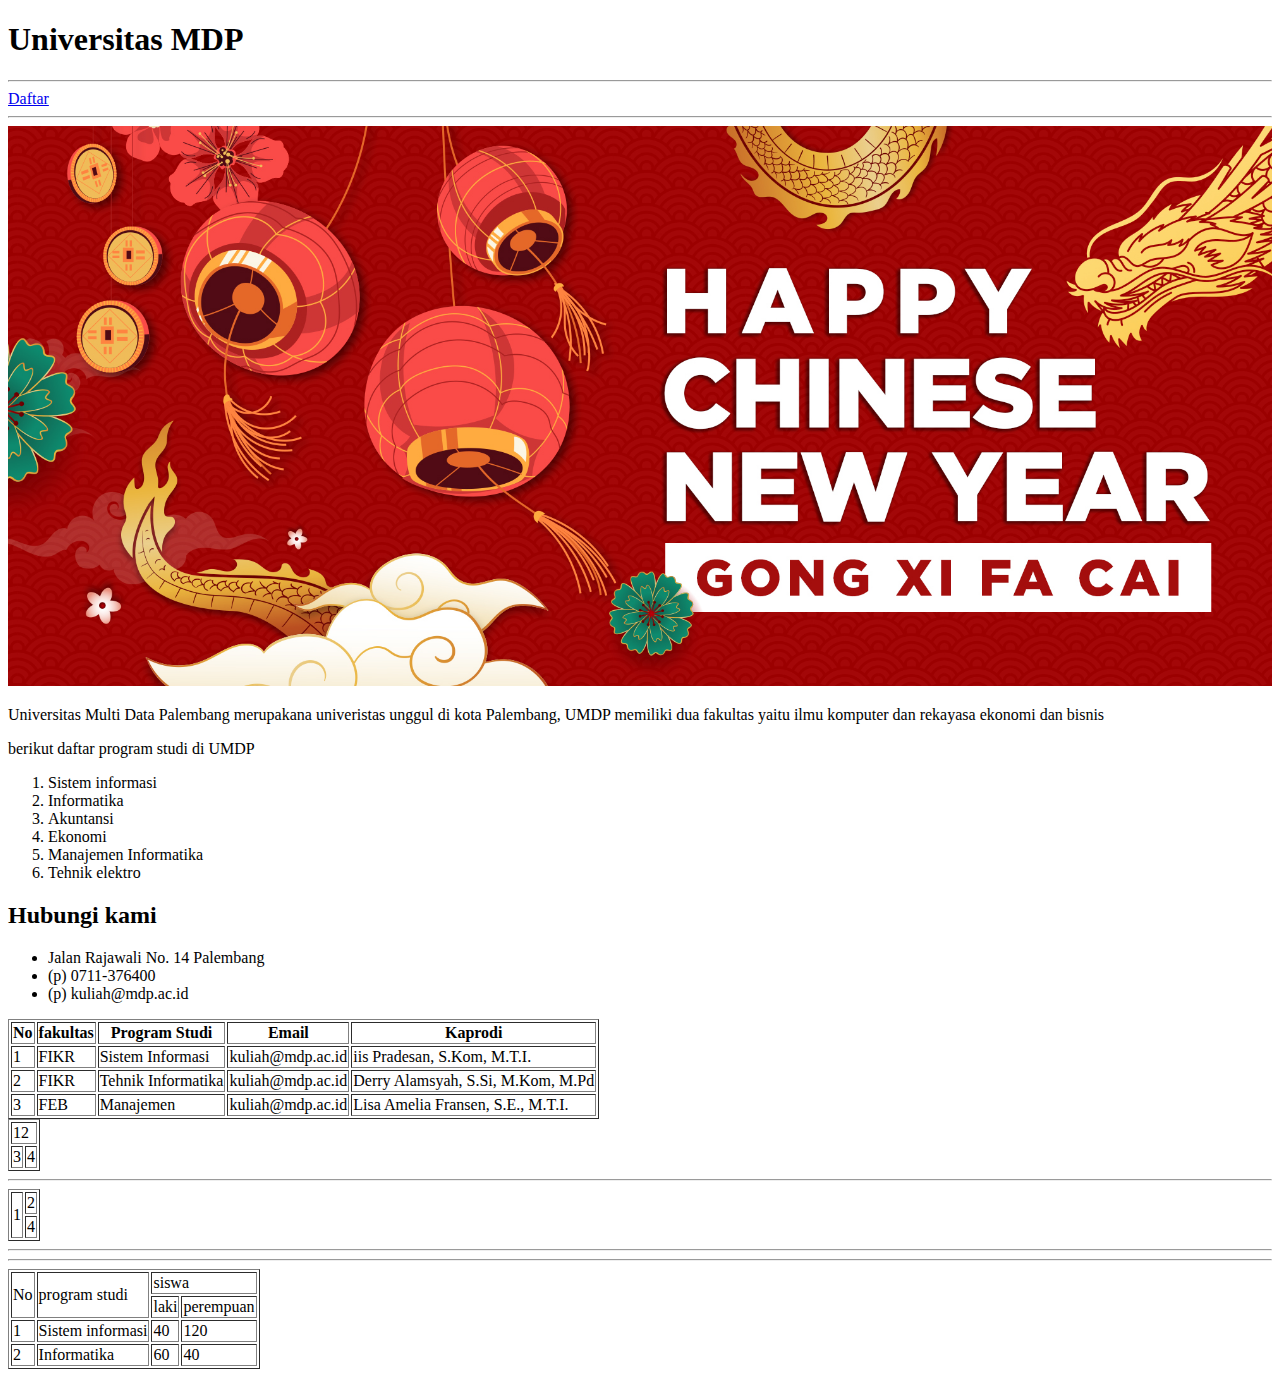
<file: index.html>
<!DOCTYPE html>
<html lang="en">
<head>
    <meta charset="UTF-8">
    <meta name="viewport" content="width=device-width, initial-scale=1.0">
    <title>Universitas MDP</title>
</head>
<body>
    <!-- heading h1 sampai dengan h6 -->
    <h1>Universitas MDP</h1>

    <!-- link -->
    <hr>
    <a href="daftar.html">Daftar</a>
    <hr>

    <!-- banner log -->
    <img src="img/web-imlek.jpg" alt="banner" width="100%">
    <!-- <img src="mdp.ac.id/mdp2020/wp-content/uploads/2024/02/web-imlek-100x50.jpg" alt=""> -->

    <!--  -->
    <p>Universitas Multi Data Palembang merupakana univeristas unggul di kota Palembang, UMDP memiliki dua fakultas yaitu ilmu komputer dan rekayasa ekonomi dan bisnis</p>
    <p->berikut daftar program studi di UMDP
        <!-- order list -->
        <ol>
            <li>Sistem informasi</li>
            <li>Informatika</li>
            <li>Akuntansi</li>
            <li>Ekonomi</li>
            <li>Manajemen Informatika</li>
            <li>Tehnik elektro</li>
        </ol>
    </p->
    <!-- Hubungi kami -->
    <h2>Hubungi kami</h2>
    <ul>
        <li>Jalan Rajawali No. 14 Palembang</li>
        <li>(p) 0711-376400</li>
        <li>(p) kuliah@mdp.ac.id</li>
    </ul>

    <!-- Tabel -->
    <table border="1">
        <!-- Baris tr -->
        <tr>
            <!-- kolom th/td -->
            <th>No</th>
            <th>fakultas</th>
            <th>Program Studi</th>
            <th>Email</th>
            <th>Kaprodi</th>
        </tr>
        <tr>
            <td>1</td>
            <td>FIKR</td>
            <td>Sistem Informasi</td>
            <td>kuliah@mdp.ac.id</td>
            <td>iis Pradesan, S.Kom, M.T.I.</td>
        </tr>
        <tr>
            <td>2</td>
            <td>FIKR</td>
            <td>Tehnik Informatika</td>
            <td>kuliah@mdp.ac.id</td>
            <td>Derry Alamsyah, S.Si, M.Kom, M.Pd</td>
        </tr>
        <tr>
            <td>3</td>
            <td>FEB</td>
            <td>Manajemen</td>
            <td>kuliah@mdp.ac.id</td>
            <td>Lisa Amelia Fransen, S.E., M.T.I.</td>
        </tr>
    </table>

    <!-- colspan -->
    <table border="1">
        <tr>
            <td colspan="2">12</td>
        </tr>
        <tr>
            <td>3</td>
            <td>4</td>
        </tr>
    </table>

    <hr>

    <!-- rowspan -->
    <table border="1">
        <tr>
            <td rowspan="2">1</td>
            <td>2</td>
        </tr>
        <tr>
            <td>4</td>
        </tr>
    </table>

    <hr>
    <hr>
    <table border="1">
        <tr>
            <td rowspan="2">No</td>
            <td rowspan="2">program studi</td>
            <td colspan="2">siswa</td>
        </tr>
        <tr>
            <td>laki</td>
            <td>perempuan</td>
        </tr>
        <tr>
            <td>1</td>
            <td>Sistem informasi</td>
            <td>40</td>
            <td>120</td>
        </tr>
        <tr>
            <td>2</td>
            <td>Informatika</td>
            <td>60</td>
            <td>40</td>
        </tr>
    </table>
</body>
</html>
</file>
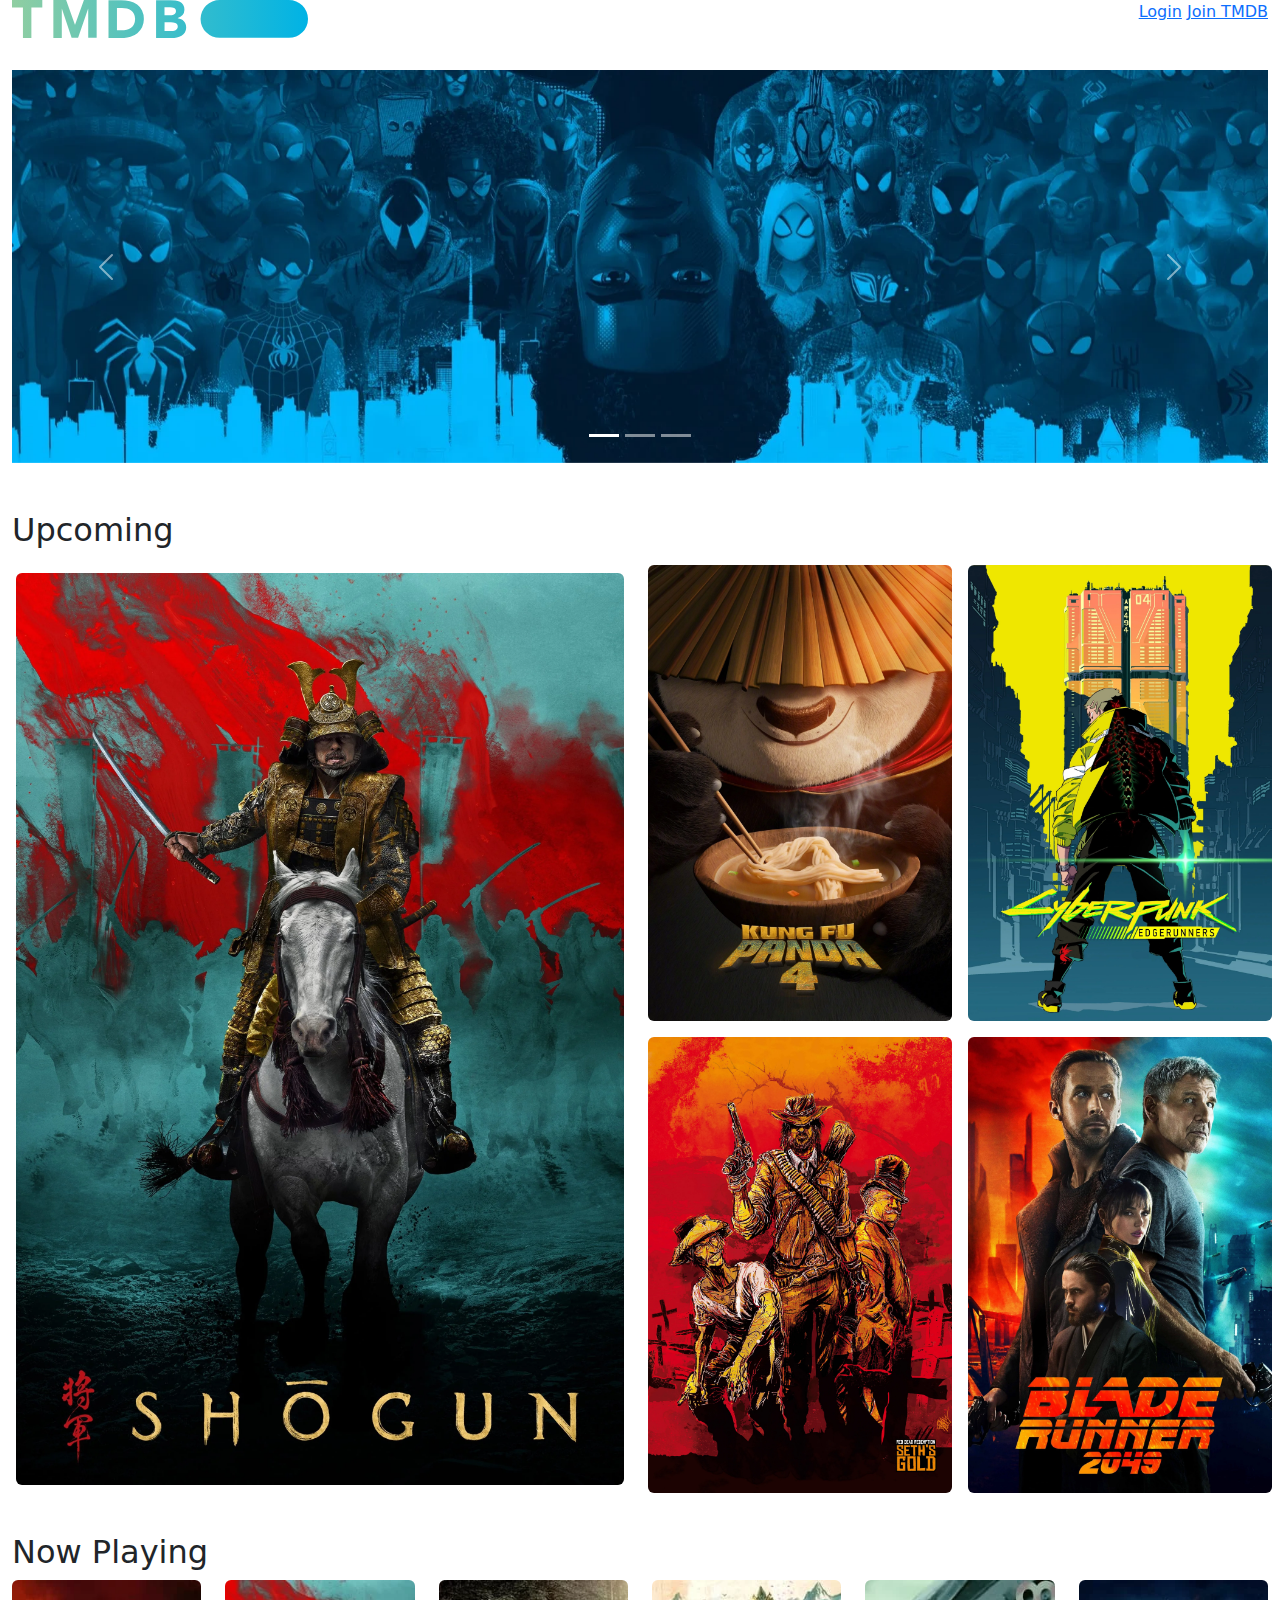
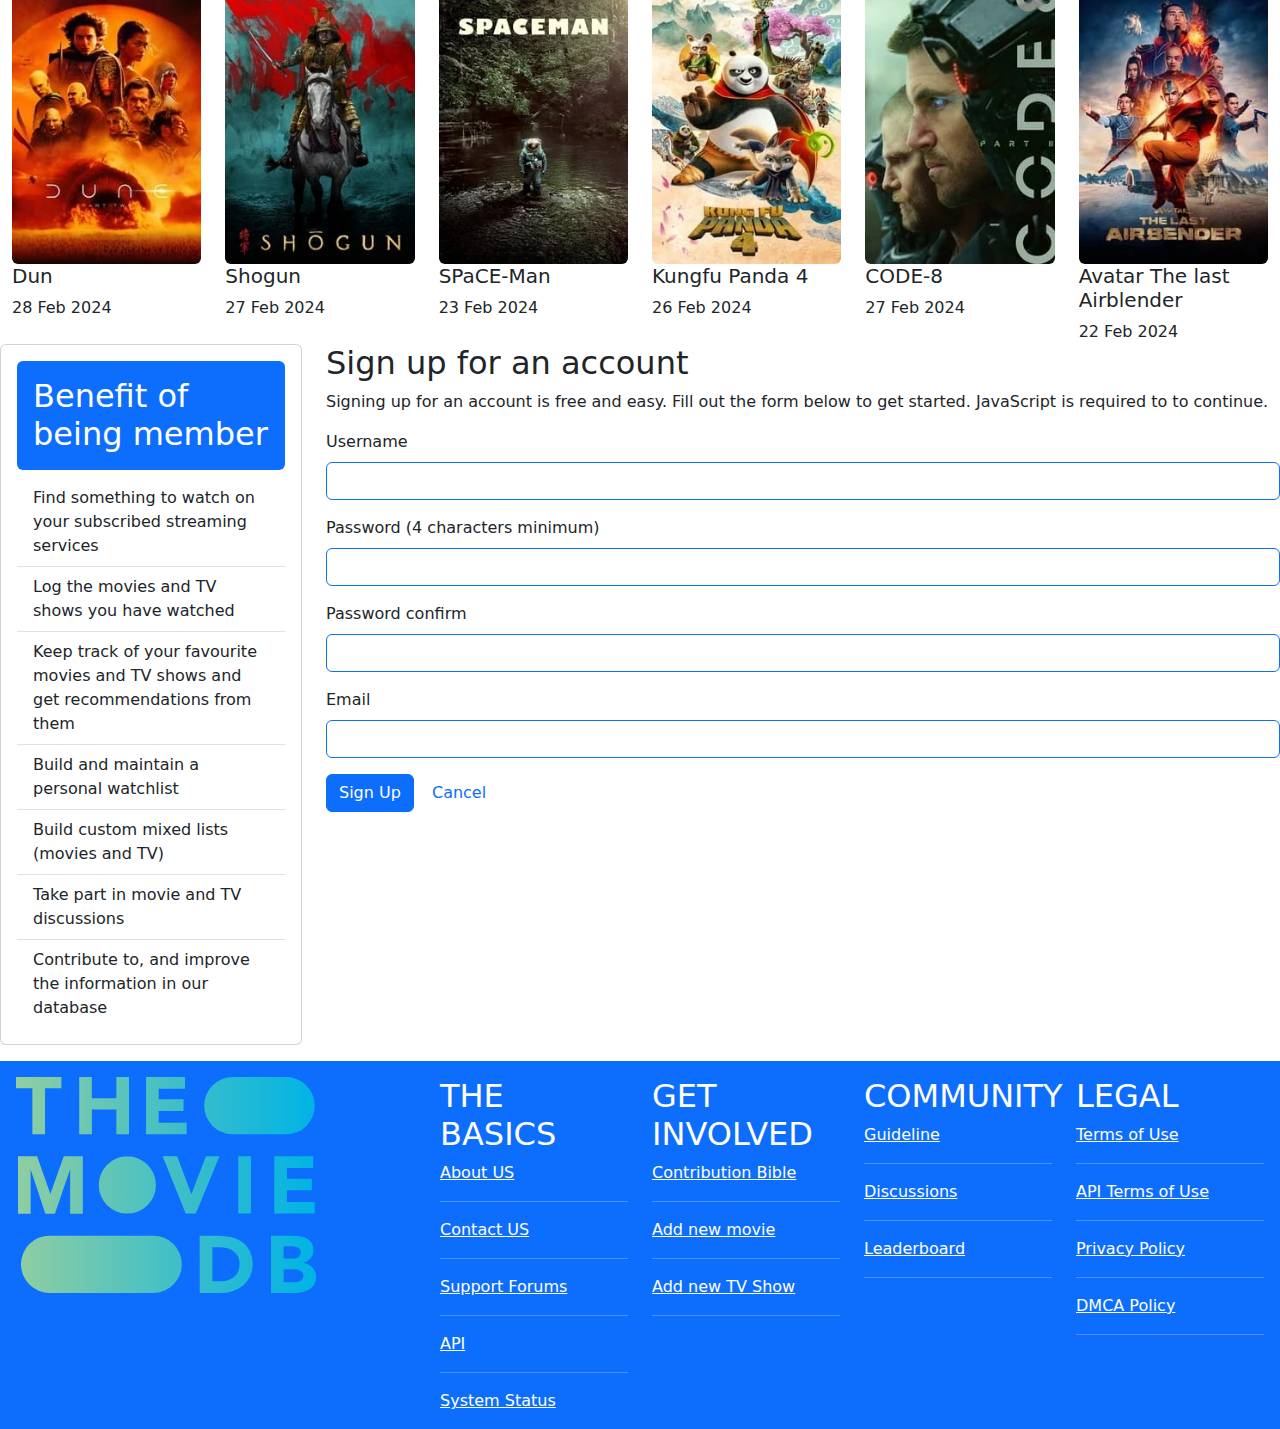
<file: bs/index.html>
<!DOCTYPE html>
<html lang="en">
<head>
    <meta charset="UTF-8">
    <meta name="viewport" content="width=device-width, initial-scale=1.0">
    <title>Document</title>
    <!-- Boostrap CDN -->
    <link 
        href="https://cdn.jsdelivr.net/npm/bootstrap@5.3.3/dist/css/bootstrap.min.css" 
        rel="stylesheet" 
        integrity="sha384-QWTKZyjpPEjISv5WaRU9OFeRpok6YctnYmDr5pNlyT2bRjXh0JMhjY6hW+ALEwIH" 
        crossorigin="anonymous"
    >
</head>
<body>
    <div class="container-fluid">
        <div class="row">
            <!-- logo -->
            <div class="col-lg-3">
                <img src="./img/logo.svg" alt="" class="img-responsive">

            </div>
            <!-- link navigasi -->
            <div class="col-lg-9 text-end">
                <a href="#" class="link-primary">Login</a> 
                <a href="#" class="link-primary">Join TMDB</a>
            </div>
        </div>

        <div class="row mt-3">
            <div class="col-lg-12">
                <!-- img banner -->
                    <!-- Carousel -->
                    <div id="demo" class="mt-3 carousel slide" data-bs-ride="carousel">

                    <!-- Indicators/dots -->
                    <div class="carousel-indicators">
                        <button type="button" data-bs-target="#demo" data-bs-slide-to="0" class="active"></button>
                        <button type="button" data-bs-target="#demo" data-bs-slide-to="1"></button>
                        <button type="button" data-bs-target="#demo" data-bs-slide-to="2"></button>
                    </div>
                    
                    <!-- The slideshow/carousel -->
                    <div class="carousel-inner">
                        <div class="carousel-item active">
                        <img src="img/banner.jpg" alt="Los Angeles" class="d-block w-100" style="width:100%">
                        </div>
                        <div class="carousel-item">
                        <img src="img/banner.jpg" alt="Chicago" class="d-block w-100" style="width:100%">
                        </div>
                        <div class="carousel-item">
                        <img src="img/banner.jpg" alt="New York" class="d-block w-100" style="width:100%">
                        </div>
                    </div>
                    
                    <!-- Left and right controls/icons -->
                        <button class="carousel-control-prev" type="button" data-bs-target="#demo" data-bs-slide="prev">
                            <span class="carousel-control-prev-icon"></span>
                        </button>
                        <button class="carousel-control-next" type="button" data-bs-target="#demo" data-bs-slide="next">
                            <span class="carousel-control-next-icon"></span>
                        </button>
                    </div>
                </div>
        </div>

        <h2 class="mt-5">Upcoming</h2>
        <div class="row">
            <div class="col-lg-6 mb-3 p-3">
                <img src="img/shogun.webp" alt="" class="d-block w-100 rounded">
            </div>
            <div class="col-lg-6 col-sm-12">
                <div class="row">
                    <div class="col-lg-6 p-2 col-sm-6">
                        <img src="img/kungfuPanda.webp" alt="" class="d-block w-100 rounded">
                    </div>
                    <div class="col-lg-6 p-2 col-sm-6">  
                        <img src="img/cyberpunk.webp" alt="" class="d-block w-100 rounded">
                    </div>
                    <div class="col-lg-6 p-2 col-sm-6">
                        <img src="img/redDead.webp" alt="" class="d-block w-100 rounded">
                    </div>
                    <div class="col-lg-6 p-2 col-sm-6">
                        <img src="img/bladeRunner.webp" alt="" class="d-block w-100 rounded">
                    </div>
                </div>
            </div>
        </div>


        <h2 class="mt-3">Now Playing</h2>
        <div class="row">
            <div class="col-lg-2 col-sm-4 col-xs-12">
                <img src="img/movie-1.jpg" alt="" class="img-fluid rounded">
                <h5>Dun</h5>
                28 Feb 2024
            </div>
            <div class="col-lg-2 col-sm-4 col-xs-12">
                <img src="img/movie-2.jpg" alt="" class="img-fluid rounded">
                <h5>Shogun</h5>
                27 Feb 2024
            </div>
            <div class="col-lg-2 col-sm-4 col-xs-12">
                <img src="img/movie-3.jpg" alt="" class="img-fluid rounded">
                <h5>SPaCE-Man</h5>
                23 Feb 2024
            </div>
            <div class="col-lg-2 col-sm-4 col-xs-12">
                <img src="img/movie-4.jpg" alt="" class="img-fluid rounded">
                <h5>Kungfu Panda 4</h5>
                26 Feb 2024
            </div>
            <div class="col-lg-2 col-sm-4 col-xs-12">
                <img src="img/movie-5.jpg" alt="" class="img-fluid rounded">
                <h5>CODE-8</h5>
                27 Feb 2024
            </div>
            <div class="col-lg-2 col-sm-4 col-xs-12">
                <img src="img/movie-6.jpg" alt="" class="img-fluid rounded">
                <h5>Avatar The last Airblender</h5>
                22 Feb 2024
            </div>
        </div>
    </div>
    <!-- AKHIR NOW PLAYING -->

    <!-- AWAL SIGN UP -->
    <div class="row">
        <div class="col-lg-3">
            <!-- teks benefit -->
            <div class="card">
                <div class="card-body">
                    <h2 class="bg-primary rounded p-3 text-white">Benefit of being member</h2>
                    <ul class="list-group list-group-flush">
                        <li class="list-group-item">Find something to watch on your subscribed streaming services</li>
                        <li class="list-group-item">Log the movies and TV shows you have watched</li>
                        <li class="list-group-item">Keep track of your favourite movies and TV shows and get recommendations from them</li>
                        <li class="list-group-item">Build and maintain a personal watchlist</li>
                        <li class="list-group-item"> Build custom mixed lists (movies and TV)</li>
                        <li class="list-group-item">Take part in movie and TV discussions</li>
                        <li class="list-group-item">Contribute to, and improve the information in our database</li>
                    </ul>
                </div>
            </div>
        </div>
        <div class="col-lg-9">
            <!-- form sign up -->
            <h2>Sign up for an account</h2>
            <p>Signing up for an account is free and easy. Fill out the form below to get started. JavaScript is required to to continue.</p>
            <form action="">
                <div class="mb-3">
                    <label for="" class="form-label">Username</label>
                    <input type="text" class="form-control border border-primary" />
                </div>
                <div class="mb-3">
                    <label for="" class="form-label">Password (4 characters minimum)</label>
                    <input type="password" class="form-control border border-primary" />
                </div>
                <div class="mb-3">
                    <label for="" class="form-label">Password confirm</label>
                    <input type="password" class="form-control border border-primary" />
                </div>
                <div class="mb-3">
                    <label for="" class="form-label">Email</label>
                    <input type="email" class="form-control border border-primary" />
                </div>
                <button class="btn btn-primary">Sign Up</button>
                <button class="btn btn-default text-primary">Cancel</button>
                
            </form>
        </div>
    </div>
    <!-- AKHIR SIGN UP -->

    <!-- Footer -->
    <div class="row bg-primary mt-3 text-white p-3">
        <div class="col-lg-4">
            <img src="img/footerLogo.svg" alt="" class="d-block w-75">
        </div>
        <div class="col-lg-2">
            <h2>THE BASICS</h2>
            <a href="#" class="text-white">About US</a> <hr>
            <a href="#" class="text-white">Contact US</a> <hr>
            <a href="#" class="text-white">Support Forums</a> <hr>
            <a href="#" class="text-white">API</a> <hr>
            <a href="#" class="text-white">System Status</a> 
        </div>
        <div class="col-lg-2">
            <h2>GET INVOLVED</h2>
            <a href="#" class="text-white">Contribution Bible</a> <hr>
            <a href="#" class="text-white">Add new movie</a> <hr>
            <a href="#" class="text-white">Add new TV Show</a> <hr>
        </div>
        <div class="col-lg-2">
            <h2>COMMUNITY</h2>
            <a href="#" class="text-white">Guideline</a> <hr>
            <a href="#" class="text-white">Discussions</a> <hr>
            <a href="#" class="text-white">Leaderboard</a> <hr>
        </div>
        <div class="col-lg-2">
            <h2>LEGAL</h2>
            <a href="#" class="text-white">Terms of Use</a> <hr>
            <a href="#" class="text-white">API Terms of Use</a> <hr>
            <a href="#" class="text-white">Privacy Policy</a> <hr>
            <a href="#" class="text-white">DMCA Policy</a> <hr>
        </div>

    </div>
    <!-- Akhir FOOTER -->

    <!-- JAVASCRIPT -->
    <script src="https://cdn.jsdelivr.net/npm/bootstrap@5.3.3/dist/js/bootstrap.bundle.min.js"></script>
</body>
</html>
</file>
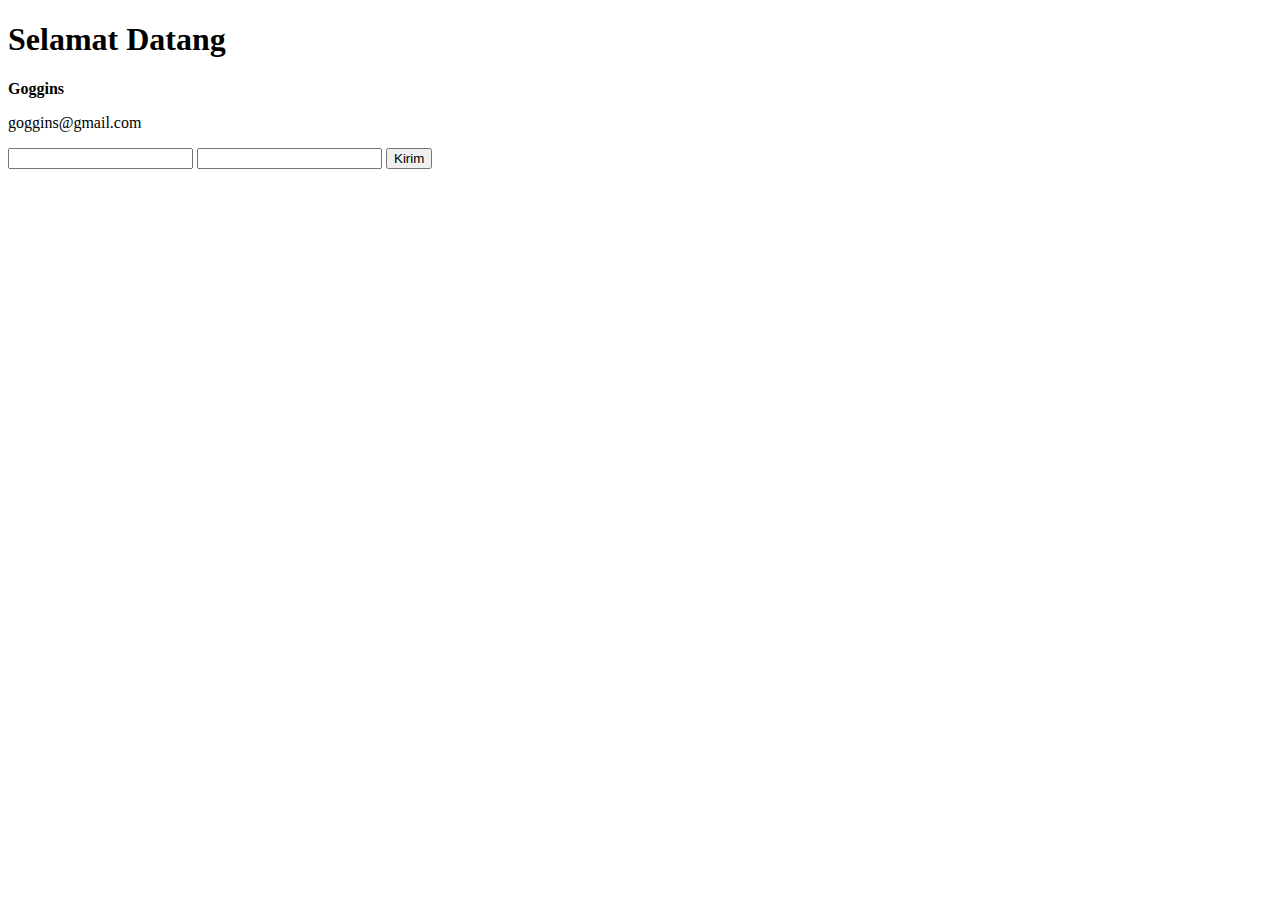
<file: javascript/index.html>
<!DOCTYPE html>
<html lang="en">
<head>
    <meta charset="UTF-8">
    <meta name="viewport" content="width=device-width, initial-scale=1.0">
    <title>JavaScript</title>
</head>
<body>
    <h1 id="welcome"></h1>
    <p id="nama"></p>
    <p id="email"></p>

    <!-- FORMULIR -->
    <input type="text" name="" id="txtNama">
    <!-- EMAIL -->
    <input type="email" name="" id="txtEmail">
    <button id="btnKirim" onclick="tampil()">Kirim</button>

    <!-- Panggil script js -->
    <script src="script.js"></script>
</body>
</html>
</file>
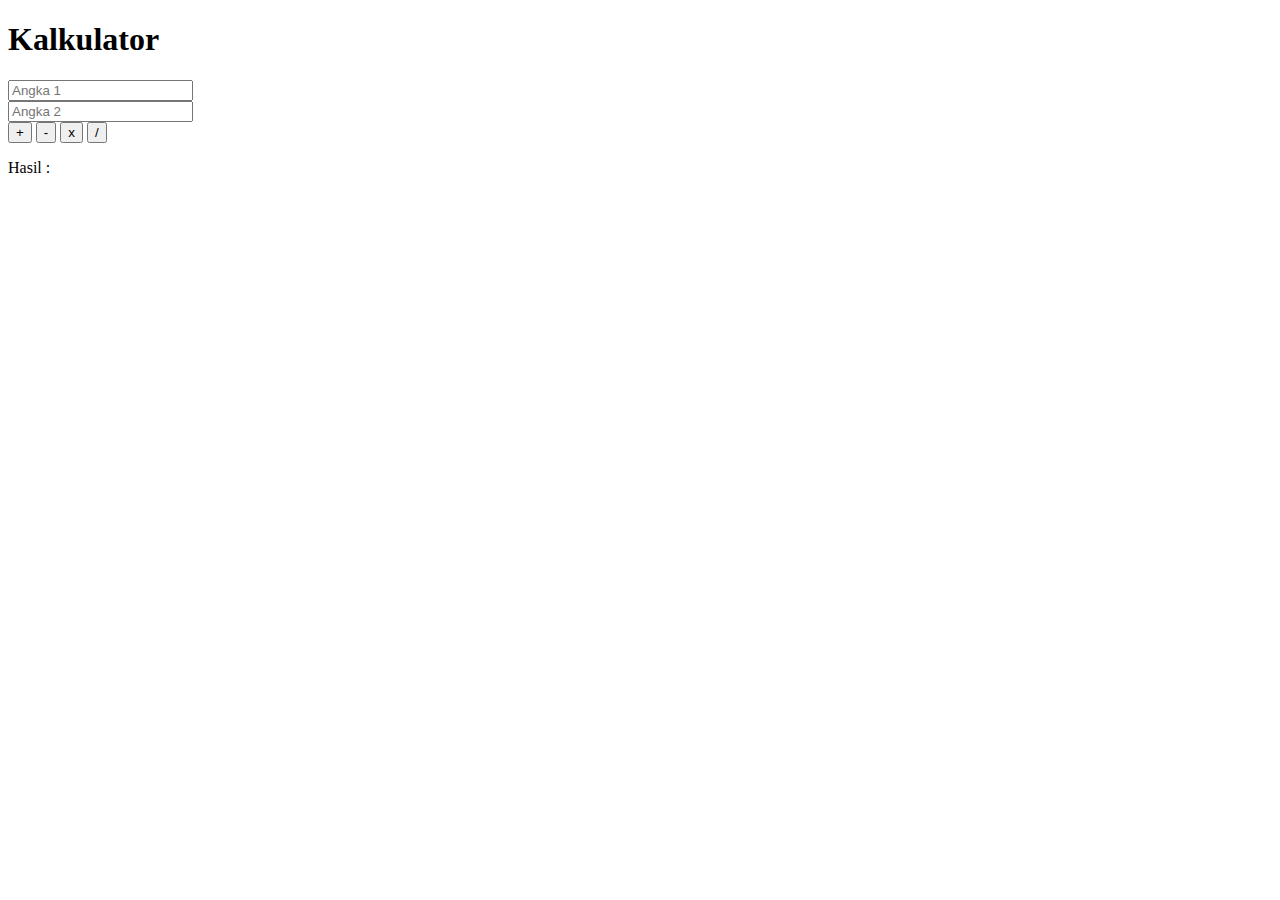
<file: javascript/latihan1/index.html>
<!DOCTYPE html>
<html lang="en">

<head>
    <meta charset="UTF-8">
    <meta name="viewport" content="width=device-width, initial-scale=1.0">
    <title>Document</title>
</head>

<body>
    <h1>Kalkulator</h1>

    <input type="text" name="" id="angka1" placeholder="Angka 1">
    <br>
    <input type="text" name="" id="angka2" placeholder="Angka 2">
    <br>
    <!-- <button id="btnTambah" onclick="tambah()">+</button>
    <button id="btnKurang" onclick="kurang()">-</button>
    <button id="btnKali" onclick="kali()">x</button>
    <button id="btnBagi" onclick="bagi()">/</button> -->

    <!-- CARA KE 2 (1 FUNCTION) -->
    <button id="btnTambah" onclick="hitung('tambah')">+</button>
    <button id="btnKurang" onclick="hitung('kurang')">-</button>
    <button id="btnKali" onclick="hitung('kali')">x</button>
    <button id="btnBagi" onclick="hitung('bagi')">/</button>

    <p>Hasil : <label id="hasil"></label></p>

    <script src="script.js"></script>
</body>

</html>
</file>
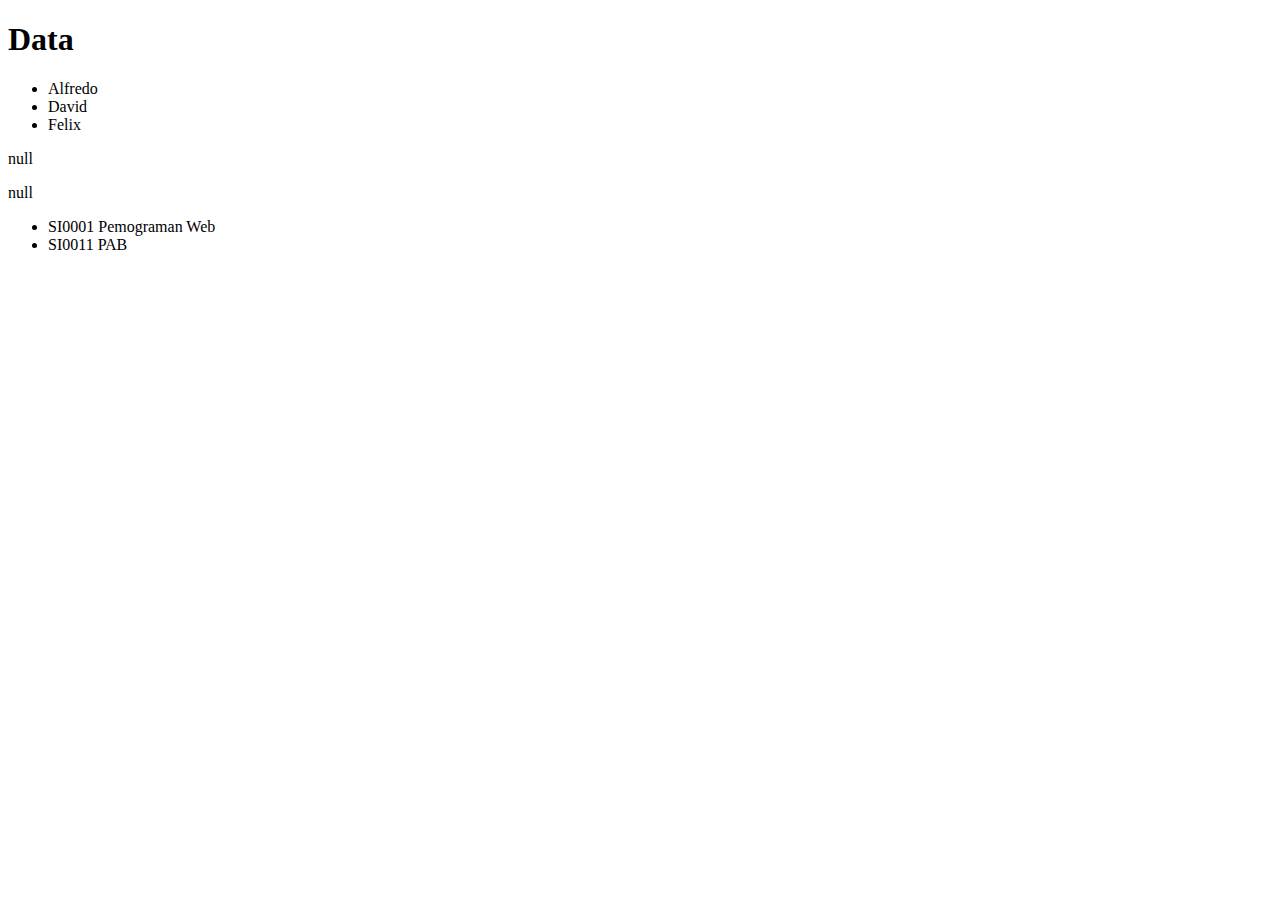
<file: javascript/latihan2/index.html>
<!DOCTYPE html>
<html lang="en">

<head>
    <meta charset="UTF-8">
    <meta name="viewport" content="width=device-width, initial-scale=1.0">
    <title>Document</title>
</head>

<body>
    <h1>Data</h1>
    <ul id="listMhs"></ul>
    <p id="npm"></p>
    <p id="nama"></p>

    <ul id="listMk"></ul>

    <script src="script.js"></script>
</body>

</html>
</file>
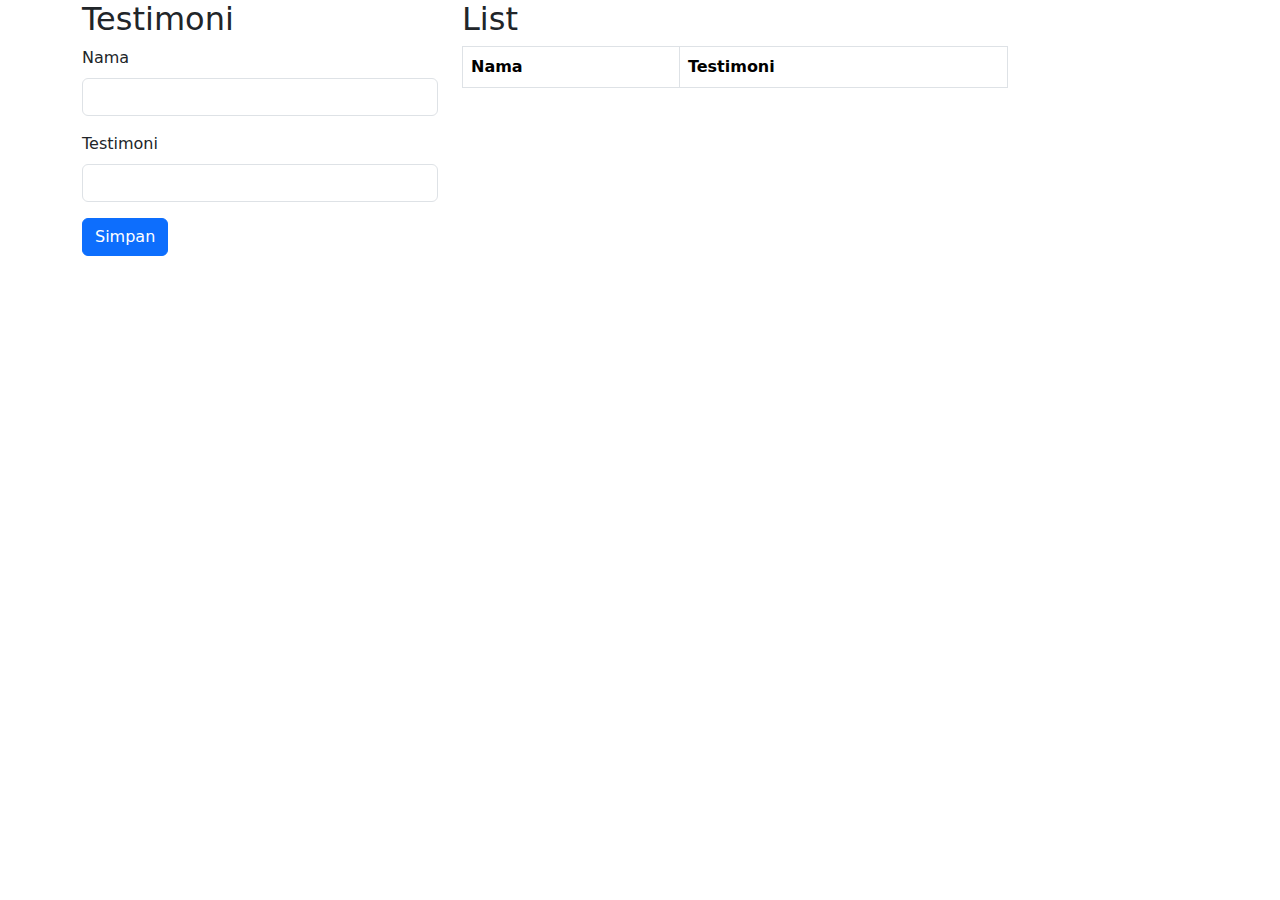
<file: javascript/latihan3/index.html>
<!DOCTYPE html>
<html lang="en">

<head>
    <meta charset="UTF-8">
    <meta name="viewport" content="width=device-width, initial-scale=1.0">
    <title>Document</title>
    <link href="https://cdn.jsdelivr.net/npm/bootstrap@5.3.3/dist/css/bootstrap.min.css" rel="stylesheet" integrity="sha384-QWTKZyjpPEjISv5WaRU9OFeRpok6YctnYmDr5pNlyT2bRjXh0JMhjY6hW+ALEwIH" crossorigin="anonymous">
</head>

<body>

    <div class="container">
        <div class="row">
            <div class="col-lg-4">
                <h2>Testimoni</h2>
                <div class="mb-3">
                    <label for="" class="form-label">Nama</label>
                    <input type="text" class="form-control" id="nama">
                </div>
                <div class="mb-3">
                    <label for="" class="form-label">Testimoni</label>
                    <input type="text" class="form-control" id="testimoni">
                </div>
                <button class="btn btn-primary" id="btnSimpan">Simpan</button>
            </div>
            <div class="col-lg-6">
                <h2>List</h2>
                <!-- <ul id="list"></ul> -->

            <table class="table table-bordered">
                <thead>
                    <tr>
                    <th>Nama</th>
                    <th>Testimoni</th>
                    </tr>
                </thead>
                <tbody id="list"></tbody>
            </table>
            </div>
        </div>
    </div>

    <script src="script.js"></script>
</body>

</html>
</file>
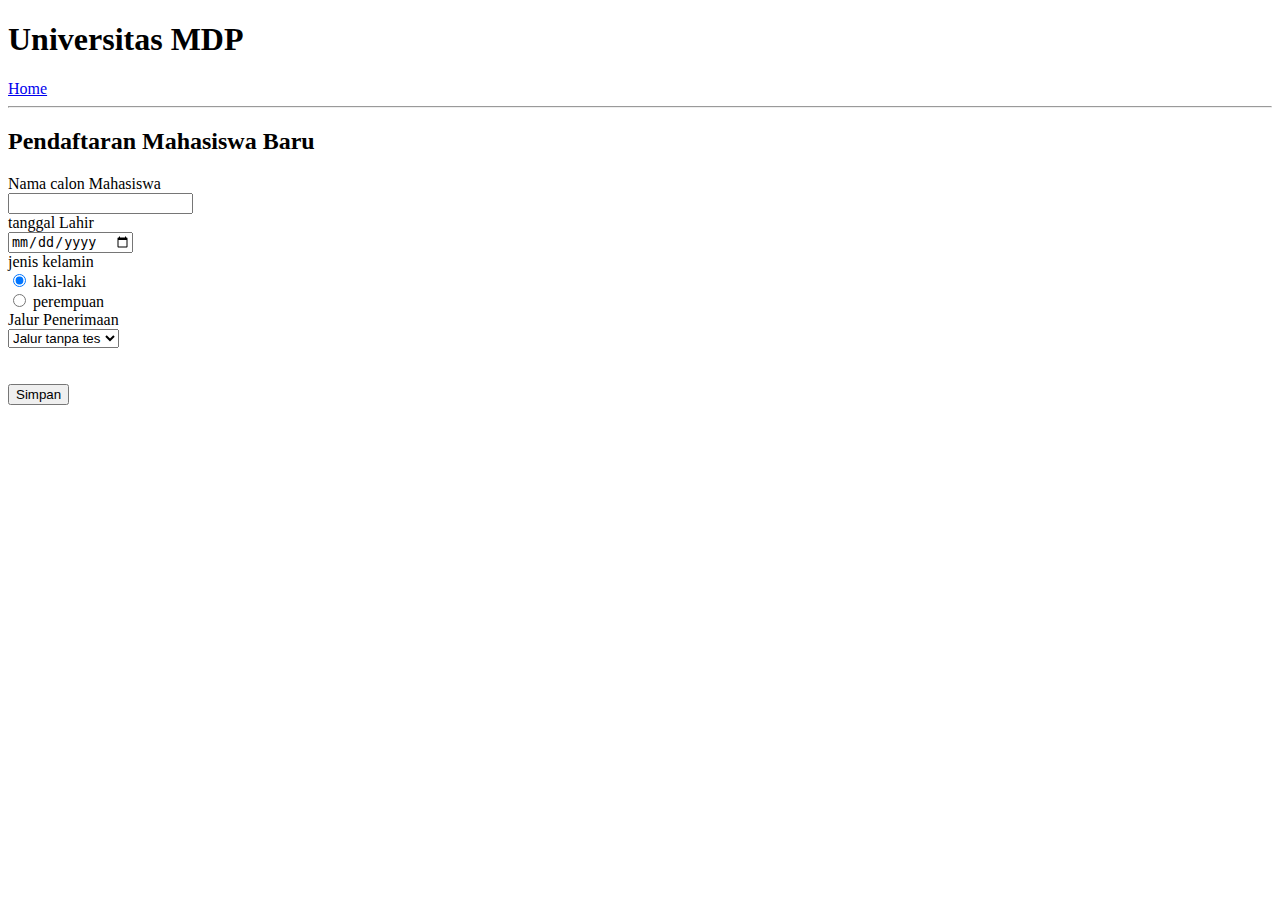
<file: daftar.html>
<!DOCTYPE html>
<html lang="en">
<head>
    <meta charset="UTF-8">
    <meta name="viewport" content="width=device-width, initial-scale=1.0">
    <title>Document</title>
</head>
<body>
    <h1>Universitas MDP</h1>
    <a href="index.html">Home</a>
    <hr>
    <h2>Pendaftaran Mahasiswa Baru</h2>

    <!-- Form -->
    <form action="" method="post">
        Nama calon Mahasiswa <br>
        <input type="text" name="nama" id="nama" required> <br/>
        tanggal Lahir <br />
        <input type="date" name="tgl_lahir" id="tgl_lahir" required> <br/>
        jenis kelamin <br />
        <input type="radio" name="jk" id="jkl" checked> laki-laki
        <br />
        <input type="radio" name="jk" id="jkp"> perempuan
        <br />

        Jalur Penerimaan <br />
        <select name="jp" id="jp">
            <option value="JTT">Jalur tanpa tes</option>
            <option value="jt">Jalur Tes</option>
            <option value="jb">Jalur beasiswa</option>
        </select>

        <br />
        <br>
        <br>
        <button type="submit">Simpan</button>
    </form>
</body>
</html>
</file>
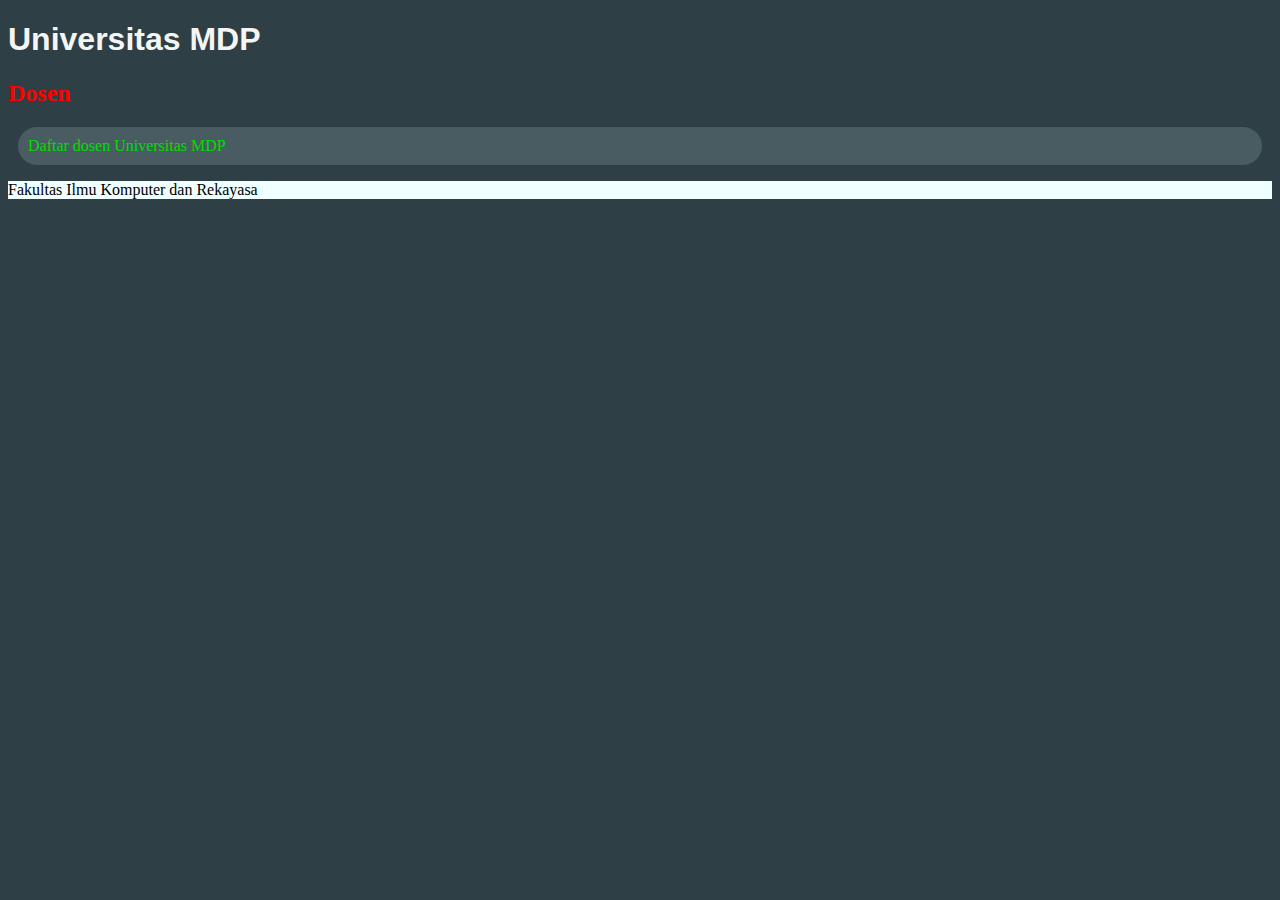
<file: dosen.html>
<!DOCTYPE html>
<html lang="en">
<head>
    <meta charset="UTF-8">
    <meta name="viewport" content="width=device-width, initial-scale=1.0">
    <title>Document</title>
    <!-- internal CSS -->
    <style>
        /* Element Selector */
        body {
            background-color: #2e4045;
        }

        h1{
            color: whitesmoke;
            font-family: sans-serif;
        }

        /* class selector */
        .text-danger{
            color: red;
        }

        .text-success{
            color: rgb(0, 221, 0);
        }

        .bg-primary{
            background-color: #495c61;
        }

        .p-1{
            padding: 10px;
        }
        .pt-1{
            padding-top: 10px;
        }
        .pb-1{
            padding-bottom: 10px;
        }

        .m-1{
            margin: 10px;
        }

        .rounded{
            border-radius: 20px;
        }
    </style>
</head>
<body>
    <h1>Universitas MDP</h1>
    <h2 class="text-danger">Dosen</h2>
    <p class="text-success bg-primary p-1 m-1 rounded">Daftar dosen Universitas MDP</p>
    <!-- inline css -->
    <p style="background-color: azure;">Fakultas Ilmu Komputer dan Rekayasa</p>
</body>
</html>
</file>
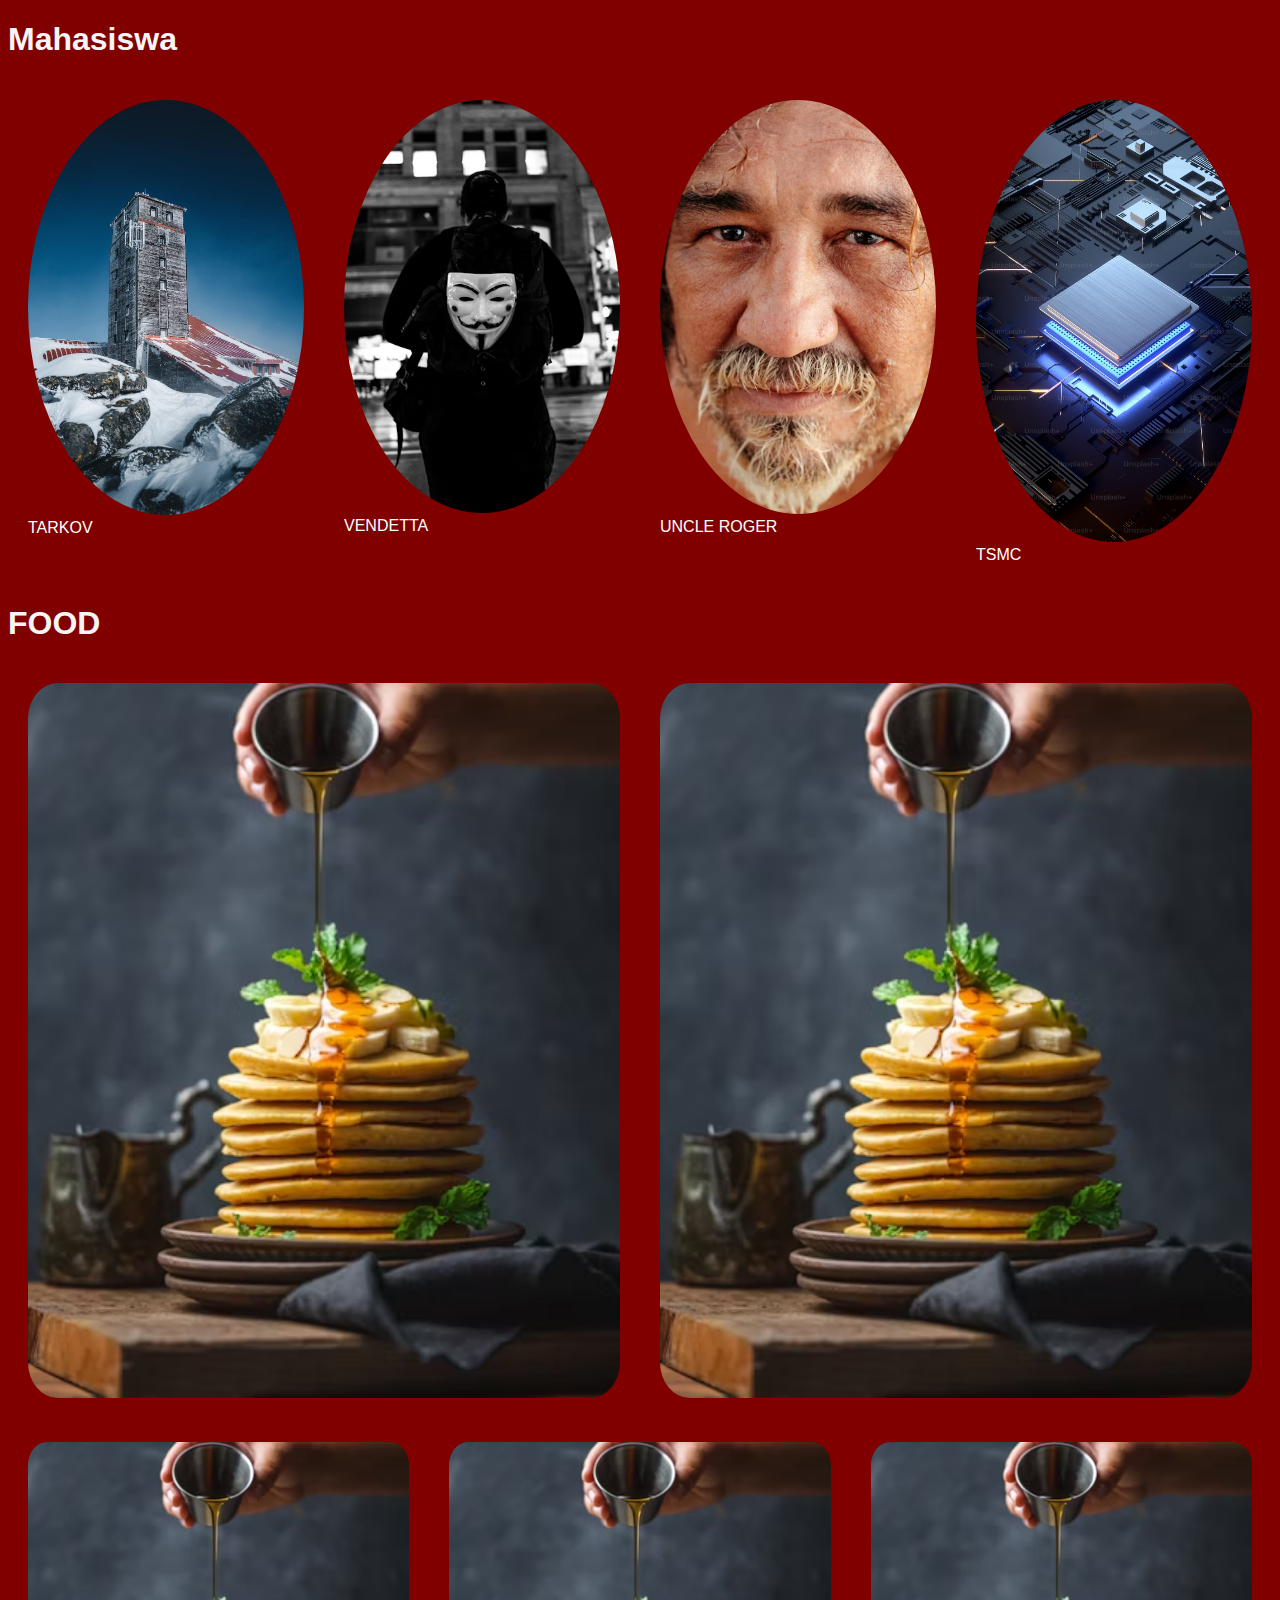
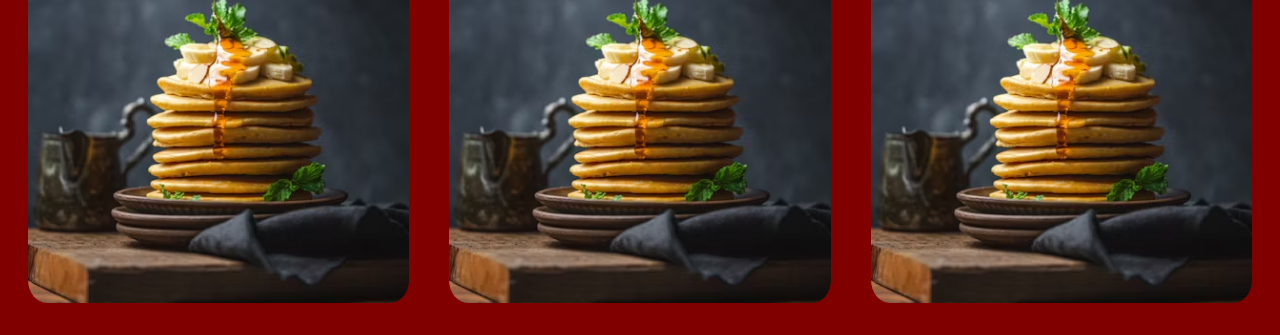
<file: mahasiswa.html>
<!DOCTYPE html>
<html lang="en">
<head>
    <meta charset="UTF-8">
    <meta name="viewport" content="width=device-width, initial-scale=1.0">
    <title>Document</title>
    <link rel="stylesheet" href="style.css">
</head>
<body>
    <h1 class="text-primary">Mahasiswa</h1>
    <div class="row">
        <div class="col-lg-3 p-1 col-sm-6">
            <!-- IMG -->
            <img src="/img/mahasiswa1.avif" alt="" class="img-responsive circle">
            TARKOV
        </div>
        <div class="col-lg-3 p-1 col-sm-6">
            <img src="/img/mahasiswa2.avif" alt="" class="img-responsive circle">
            VENDETTA
        </div>
        <div class="col-lg-3 p-1 col-sm-6">
            <img src="/img/mahasiswa3.avif" alt="" class="img-responsive circle">
            UNCLE ROGER
            </div>
        <div class="col-lg-3 p-1 col-sm-6">
            <img src="/img/mahasiswa4.avif" alt="" class="img-responsive circle">
            TSMC
        </div>
    </div>

    <h1 class="text-primary">FOOD</h1>
    <!-- <div class="col-50 p-1">
        <img src="/img/mahasiswa6.avif" alt="" class="img-responsive semi-circle">
        TARKOV
    </div> -->
    <div class="row">
        <div class="col-sm-6 p-1 col-lg-2">
            <img src="/img/mahasiswa7avif.avif" alt="" class="img-responsive semi-circle">
        </div>
        <div class="col-sm-6 p-1 col-lg-2">
            <img src="/img/mahasiswa7avif.avif" alt="" class="img-responsive semi-circle">
        </div>
    </div>

    <div class="row">
        <div class="col-lg-4 p-1 col-lg-2">
            <img src="/img/mahasiswa7avif.avif" alt="" class="img-responsive semi-circle">
        </div>
        <div class="col-lg-4 p-1 col-lg-2">
            <img src="/img/mahasiswa7avif.avif" alt="" class="img-responsive semi-circle">
        </div>
        <div class="col-lg-4 p-1 col-lg-2">
            <img src="/img/mahasiswa7avif.avif" alt="" class="img-responsive semi-circle">
        </div>
    </div>
</body>
</html>
</file>
<file: style.css>
*{
    box-sizing: border-box;
}

/* element selector */
body{
    background-color: #3b444b;
    font-family: sans-serif;
    color: white;
}

/* media query */
/* tablet : layout yang ditampilkan 4 kolom*/
@media screen and (min-width: 600px) {
    body {
        background-color: black;
    }

    .col-sm-6 {
        width: 50%;
        float: left;
    }
}

/* dekstop */
@media screen and (min-width: 992px) {
    body {
        background-color: maroon;
    }
    
    .col{
        width: 25%;
        float: left;
    }

    .col-lg-2{
        width: 50%;
        float: left;
    }
    
    .col-lg-3{
        width: 25%;
        float: left;
    }

    .col-lg-4{
        width: 33.33%;
        float: left;
    }
}

/* class selector */
.text-primary{
    color: whitesmoke;
}


.img-responsive{
    width: 100%;
}

.circle{
    border-radius: 50%;
}

.p-1{
    padding: 20px;
}

.col-50{
    width: 50%;
    float: left;
}

.col-25{
    width: 25%;
    float: right;
}

.row::after{
    content: "";
    clear: both;
    display: table;
}

.semi-circle {
    border-radius: 5%;
}

/* .col-33 {
    width: 33.33%;
    float: left;
} */
</file>
